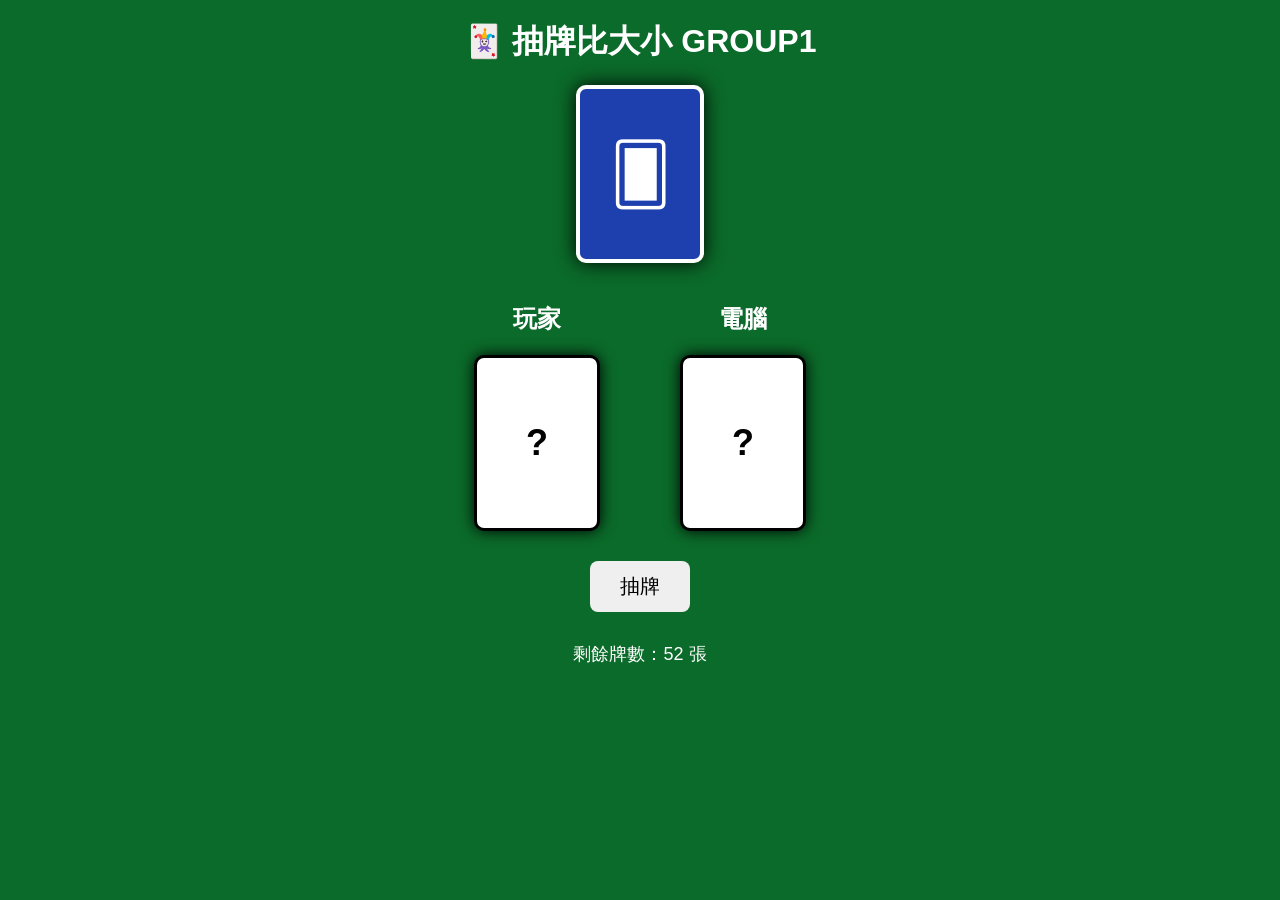
<file: index.html>
<!DOCTYPE html>
<html lang="zh-TW">
<head>
<meta charset="UTF-8">
<meta name="viewport" content="width=device-width, initial-scale=1.0">
<title>抽牌比大小 GROUP1</title>

<style>
body{
    margin:0;
    font-family:"Microsoft JhengHei",sans-serif;
    background:#0b6b2a;
    color:white;
    text-align:center;
}

h1{
    margin-top:20px;
}

#deck{
    width:120px;
    height:170px;
    background:#1e40af;
    border:4px solid white;
    border-radius:10px;
    margin:20px auto;
    display:flex;
    justify-content:center;
    align-items:center;
    font-size:60px;
    box-shadow:0 0 20px black;
}

.container{
    display:flex;
    justify-content:center;
    gap:80px;
    margin-top:20px;
}

.area{
    text-align:center;
}

.card{
    width:120px;
    height:170px;
    background:white;
    color:black;
    border-radius:10px;
    border:3px solid black;
    display:flex;
    justify-content:center;
    align-items:center;
    font-size:36px;
    font-weight:bold;
    white-space:pre-line;
    box-shadow:0 0 15px black;
}

.red{
    color:red;
}

button{
    margin-top:30px;
    padding:12px 30px;
    font-size:20px;
    cursor:pointer;
    border:none;
    border-radius:8px;
}

#result{
    margin-top:30px;
    font-size:30px;
    font-weight:bold;
}

#remain{
    margin-top:15px;
    font-size:18px;
}
</style>

</head>

<body>

<h1>🃏 抽牌比大小 GROUP1</h1>

<div id="deck">🂠</div>

<div class="container">

<div class="area">
<h2>玩家</h2>
<div id="playerCard" class="card">?</div>
</div>

<div class="area">
<h2>電腦</h2>
<div id="computerCard" class="card">?</div>
</div>

</div>

<button onclick="drawCards()">抽牌</button>

<div id="result"></div>

<div id="remain"></div>

<script>

const suits=[
{name:"♠",value:4,color:"black"},
{name:"♥",value:3,color:"red"},
{name:"♦",value:2,color:"red"},
{name:"♣",value:1,color:"black"}
];

const ranks=[
{name:"A",value:14},
{name:"K",value:13},
{name:"Q",value:12},
{name:"J",value:11},
{name:"10",value:10},
{name:"9",value:9},
{name:"8",value:8},
{name:"7",value:7},
{name:"6",value:6},
{name:"5",value:5},
{name:"4",value:4},
{name:"3",value:3},
{name:"2",value:2}
];

let deck=[];

function createDeck(){

    deck=[];

    for(let suit of suits){

        for(let rank of ranks){

            deck.push({
                suit:suit.name,
                suitValue:suit.value,
                color:suit.color,
                rank:rank.name,
                value:rank.value
            });

        }

    }

    updateRemain();

}

createDeck();

function updateRemain(){
    document.getElementById("remain").innerHTML="剩餘牌數："+deck.length+" 張";
}

function drawOne(){

    if(deck.length===0){

        alert("牌已抽完，重新洗牌！");
        createDeck();

    }

    let index=Math.floor(Math.random()*deck.length);

    return deck.splice(index,1)[0];

}

function showCard(card,id){

    let div=document.getElementById(id);

    div.className="card";

    if(card.color==="red"){
        div.classList.add("red");
    }

    div.innerHTML=card.suit+"\n"+card.rank;

}

function drawCards(){

    let player=drawOne();

    let computer=drawOne();

    showCard(player,"playerCard");

    showCard(computer,"computerCard");

    let result="";

    if(player.value>computer.value){

        result="🎉 玩家獲勝！";

    }else if(player.value<computer.value){

        result="💻 電腦獲勝！";

    }else{

        if(player.suitValue>computer.suitValue){

            result="🎉 玩家獲勝！（花色較大）";

        }else if(player.suitValue<computer.suitValue){

            result="💻 電腦獲勝！（花色較大）";

        }else{

            result="平手！";

        }

    }

    document.getElementById("result").innerHTML=result;

    updateRemain();

}

</script>

</body>
</html>
</file>
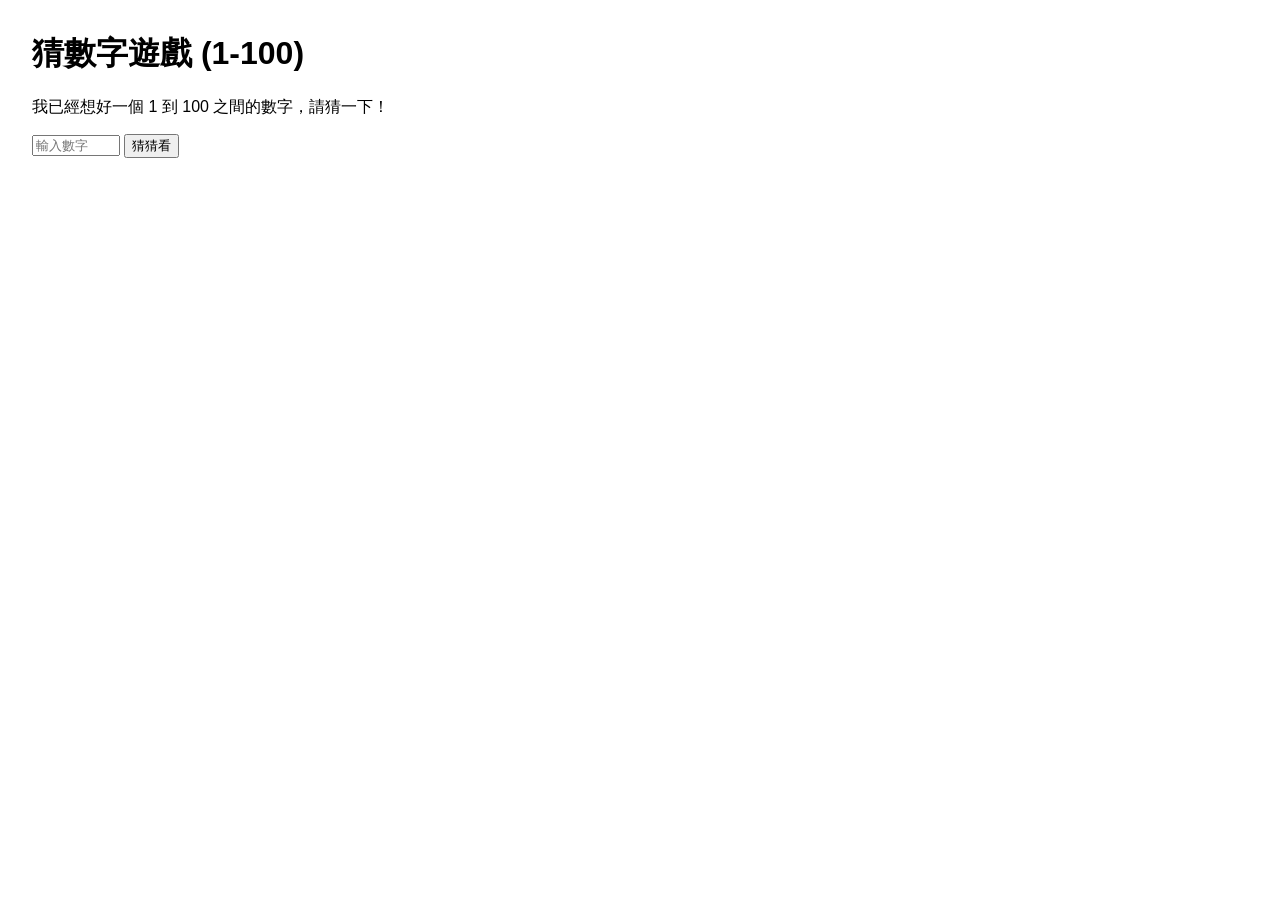
<file: guess.html>
<!DOCTYPE html>
<html lang="zh-TW">
<head>
    <meta charset="UTF-8">
    <title>猜數字遊戲</title>
    <style>
        body { font-family: sans-serif; margin: 2rem; }
        #message { margin-top: 1rem; font-weight: bold; }
        input { width: 5rem; }
    </style>
</head>
<body>
    <h1>猜數字遊戲 (1-100)</h1>
    <p>我已經想好一個 1 到 100 之間的數字，請猜一下！</p>
    <input type="text" id="guessInput" placeholder="輸入數字">
    <button onclick="makeGuess()">猜猜看</button>
    <div id="message"></div>

    <script>
        const target = Math.floor(Math.random() * 100) + 1;
        let attempts = 0;

        function makeGuess() {
            const input = document.getElementById('guessInput').value.trim();
            const msgDiv = document.getElementById('message');
            attempts++;

            // 檢查是否為數字且在 1-100 範圍內
            if (!/^\d+$/.test(input)) {
                msgDiv.textContent = '[認真填不然就雷普]';
                msgDiv.style.color = 'red';
                return;
            }
            const num = Number(input);
            if (num < 1 || num > 100) {
                msgDiv.textContent = '[認真填不然就雷普]';
                msgDiv.style.color = 'red';
                return;
            }

            if (num === target) {
                msgDiv.textContent = `恭喜！你猜對了！數字是 ${target}。共猜了 ${attempts} 次。`;
                msgDiv.style.color = 'green';
                // 可選：重新開始
                // setTimeout(() => location.reload(), 2000);
            } else if (num > target) {
                msgDiv.textContent = '猜太大了';
                msgDiv.style.color = 'orange';
            } else {
                msgDiv.textContent = '猜太小了';
                msgDiv.style.color = 'orange';
            }
        }

        // 允許按 Enter 鍵猜測
        document.getElementById('guessInput').addEventListener('keypress', function(e) {
            if (e.key === 'Enter') {
                makeGuess();
            }
        });
    </script>
</body>
</html>
</file>
